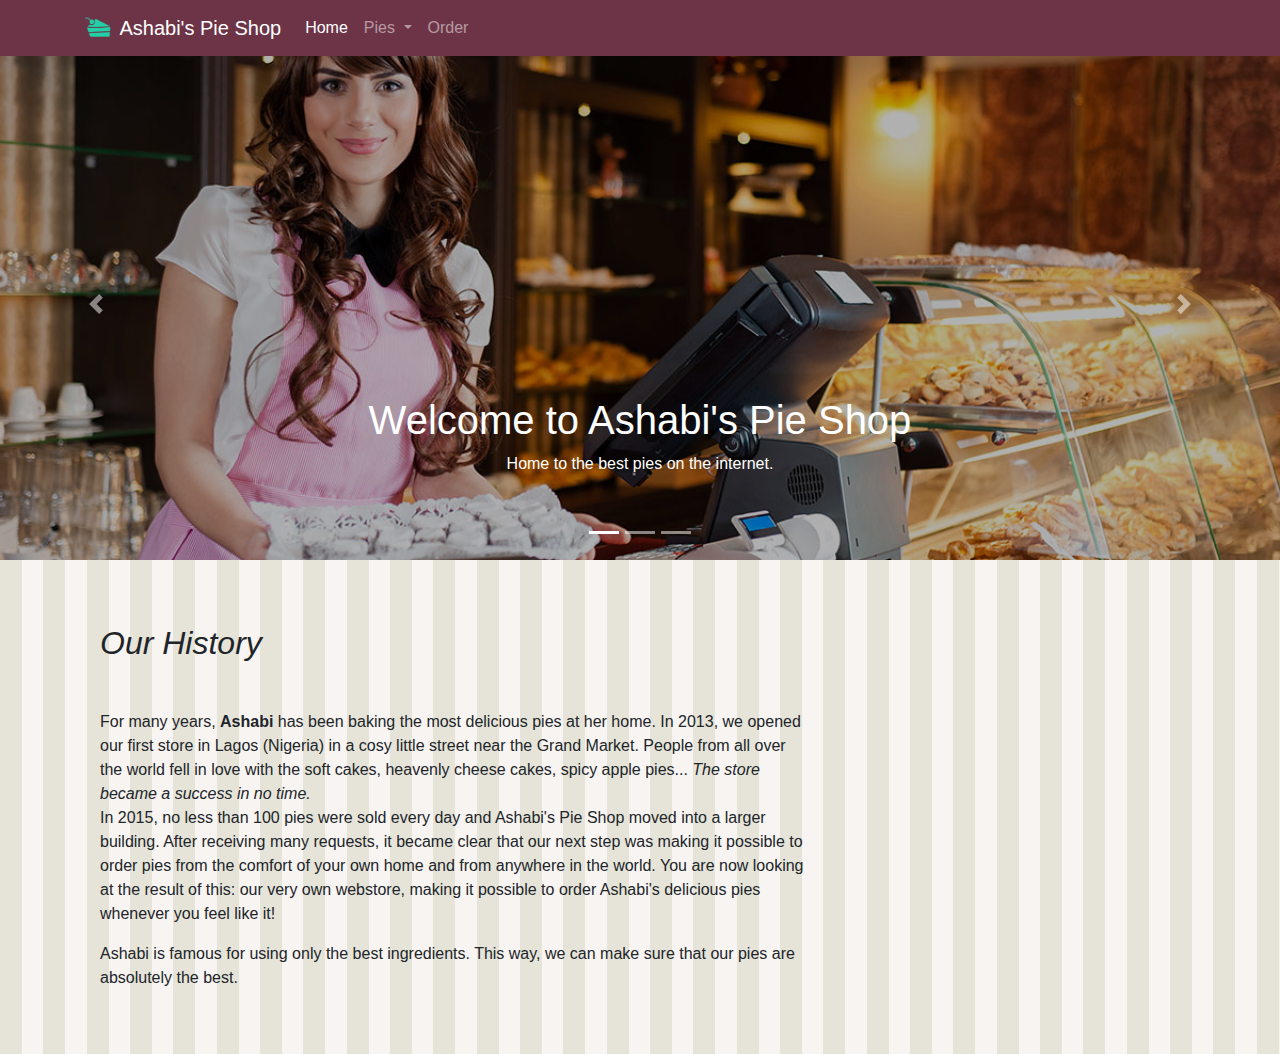
<file: index.html>
<!DOCTYPE html>

<html>

<head>
  <meta charset="utf-8">
  <meta name="viewport" content="width=device-width, initial-scale=1, shrink-to-fit=no">
  <title>Ashabi's Pie Shop</title>
  <link rel="stylesheet" href="css/bootstrap.css">
  <link rel="stylesheet" href="css/site.css">
</head>

<body>
  <header>
    <nav class="navbar navbar-expand-md navbar-dark fixed-top bg-primary">
      <div class="container">

        <a class="navbar-brand" href="index.html">
          <img src="images/pie.png" width="30" height="30" class="d-inline-block align-top" alt="">
          Ashabi's Pie Shop</a>
        <button class="navbar-toggler" type="button" data-toggle="collapse" data-target="#navbarCollapse"
          aria-controls="navbarCollapse" aria-expanded="false" aria-label="Toggle navigation">
          <span class="navbar-toggler-icon"></span>
        </button>
        <div class="collapse navbar-collapse" id="navbarCollapse">
          <ul class="navbar-nav mr-auto">
            <li class="nav-item active">
              <a class="nav-link" href="index.html">Home </a>
            </li>
            <li class="nav-item dropdown">
              <a class="nav-link dropdown-toggle" href="#" id="navbarDropdown" role="button" data-toggle="dropdown"
                aria-haspopup="true" aria-expanded="false">
                Pies
              </a>
              <div class="dropdown-menu" aria-labelledby="navbarDropdown">
                <a class="dropdown-item" href="allpies.html">Fruit pies</a>
                <a class="dropdown-item" href="allpies.html">Cheese cakes</a>
                <a class="dropdown-item" href="seasonalpies.html">Seasonal pies</a>
                <div class="dropdown-divider"></div>
                <a class="dropdown-item" href="allpies.html">All pies</a>
              </div>
            </li>
            <li class="nav-item">
              <a class="nav-link" href="order.html">Order</a>
            </li>
          </ul>
        </div>
      </div>
    </nav>
  </header>

  <main class="" role="main">
    <div id="welcomeCarousel" class="carousel slide" data-ride="carousel">
      <ol class="carousel-indicators">
        <li data-target="#welcomeCarousel" data-slide-to="0" class="active"></li>
        <li data-target="#welcomeCarousel" data-slide-to="1"></li>
        <li data-target="#welcomeCarousel" data-slide-to="2"></li>
      </ol>
      <div class="carousel-inner">
        <div class="carousel-item active welcome-carousel-image1">
          <div class="container">
            <div class="carousel-caption">
              <h1>Welcome to Ashabi's Pie Shop</h1>
              <p>Home to the best pies on the internet.</p>
            </div>
          </div>
        </div>
        <div class="carousel-item welcome-carousel-image2">
          <div class="container">
            <div class="carousel-caption text-left">
              <h1>Discover our pie subscription</h1>
              <p>Our delicious pies delivered to your door. Every week.</p>
              <p><a class="btn btn-lg btn-primary" href="order.html" role="button">Sign up today</a></p>
            </div>
          </div>
        </div>
        <div class="carousel-item welcome-carousel-image3">
          <div class="container">
            <div class="carousel-caption text-right">
              <h1>Browse the pies of summer.</h1>
              <p>Every season has its pies. Enjoy our summer fruit pies now.</p>
              <p><a class="btn btn-lg btn-primary" href="fruitpies.html" role="button">Fruit pies</a></p>
            </div>
          </div>
        </div>
      </div>
      <a class="carousel-control-prev" href="#welcomeCarousel" role="button" data-slide="prev">
        <span class="carousel-control-prev-icon" aria-hidden="true"></span>
        <span class="sr-only">Previous</span>
      </a>
      <a class="carousel-control-next" href="#welcomeCarousel" role="button" data-slide="next">
        <span class="carousel-control-next-icon" aria-hidden="true"></span>
        <span class="sr-only">Next</span>
      </a>
    </div>

    <div class="container" class="row">
      <div class="col-md-8">
        <h2 class="pb-4 mb-4 font-italic">
          Our History
        </h2>
        <p>
          For many years, <b>Ashabi</b> has been baking the most delicious pies at her home. In 2013, we
          opened our first
          store in Lagos (Nigeria) in a cosy little street near the Grand Market. People from all over the
          world fell
          in love
          with the soft cakes, heavenly cheese cakes, spicy apple pies... <i>The store became a success in no
            time.</i>
          <br>In 2015, no less than 100 pies were sold every day and Ashabi's Pie Shop moved into a larger
          building.
          After receiving many requests, it became clear that our next step was making it possible to order
          pies from the
          comfort of your own home and from anywhere in the world. You are now looking at the result of this:
          our very own
          webstore, making it possible to order Ashabi's delicious pies whenever you feel like it!
        </p>
        <p>
          Ashabi is famous for using only the best ingredients. This way, we can make sure
          that our pies are absolutely the best.
        </p>
      </div>

    </div>

  </main>

  <script src="https://code.jquery.com/jquery-3.4.1.slim.min.js"></script>
  <script src="js/bootstrap.js"></script>
</body>

</html>
</file>
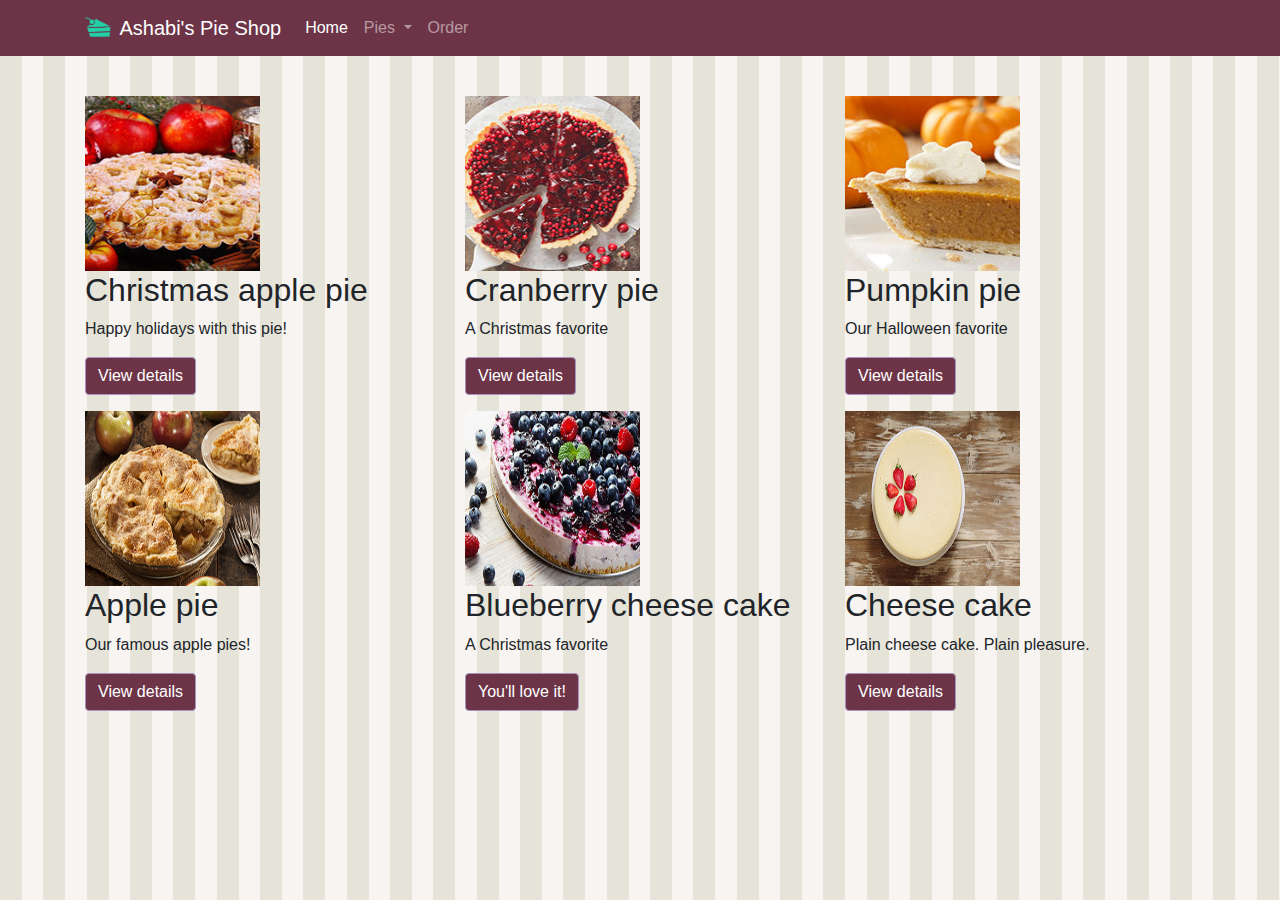
<file: allpies.html>
<!DOCTYPE html>

<html>

<head>
    <meta charset="utf-8">
    <meta name="viewport" content="width=device-width, initial-scale=1, shrink-to-fit=no">
    <link rel="stylesheet" href="css/bootstrap.css">
    <link rel="stylesheet" href="css/site.css">
</head>

<body>
    <header>
        <nav class="navbar navbar-expand-md navbar-dark fixed-top bg-primary">
          <div class="container">
    
            <a class="navbar-brand" href="index.html">
              <img src="images/pie.png" width="30" height="30" class="d-inline-block align-top" alt="">
              Ashabi's Pie Shop</a>
            <button class="navbar-toggler" type="button" data-toggle="collapse" data-target="#navbarCollapse"
              aria-controls="navbarCollapse" aria-expanded="false" aria-label="Toggle navigation">
              <span class="navbar-toggler-icon"></span>
            </button>
            <div class="collapse navbar-collapse" id="navbarCollapse">
              <ul class="navbar-nav mr-auto">
                <li class="nav-item active">
                  <a class="nav-link" href="index.html">Home </a>
                </li>
                <li class="nav-item dropdown">
                  <a class="nav-link dropdown-toggle" href="#" id="navbarDropdown" role="button" data-toggle="dropdown"
                    aria-haspopup="true" aria-expanded="false">
                    Pies
                  </a>
                  <div class="dropdown-menu" aria-labelledby="navbarDropdown">
                    <a class="dropdown-item" href="allpies.html">Fruit pies</a>
                    <a class="dropdown-item" href="allpies.html">Cheese cakes</a>
                    <a class="dropdown-item" href="allpies.html">Seasonal pies</a>
                    <div class="dropdown-divider"></div>
                    <a class="dropdown-item" href="allpies.html">All pies</a>
                  </div>
                </li>
                <li class="nav-item">
                  <a class="nav-link" href="order.html">Order</a>
                </li>
              </ul>
            </div>
          </div>
        </nav>
      </header>

    <main role="main">

        <div class="container mt-5">
            <div class="row">
                <div class="col-md-4">
                    <img width="175" height="175" src="images/products/christmasapplepiesmallsquare.jpg" alt="">
                    <h2>Christmas apple pie</h2>
                    <p>Happy holidays with this pie!</p>
                    <p><a class="btn btn-primary" href="applepie.html" role="button">View details</a></p>
                </div>
                <div class="col-md-4">
                    <img width="175" height="175" src="images/products/cranberrypiesmallsquare.jpg" alt="">
                    <h2>Cranberry pie</h2>
                    <p>A Christmas favorite</p>
                    <p><a class="btn btn-primary" href="applepie.html" role="button">View details</a></p>
                </div>
                <div class="col-md-4">
                    <img width="175" height="175" src="images/products/pumpkinpiesmallsquare.jpg" alt="">
                    <h2>Pumpkin pie</h2>
                    <p>Our Halloween favorite</p>
                    <p><a class="btn btn-primary" href="applepie.html" role="button">View details</a></p>
                </div>
            </div>

            <div class="row">
                <div class="col-md-4">
                    <img width="175" height="175" src="images/products/applepiesmall.jpg" alt="">
                    <h2>Apple pie</h2>
                    <p>Our famous apple pies!</p>
                    <p><a class="btn btn-primary" href="applepie.html" role="button">View details</a></p>
                </div>
                <div class="col-md-4">
                    <img width="175" height="175" src="images/products/blueberrycheesecakesmall.jpg" alt="">
                    <h2>Blueberry cheese cake</h2>
                    <p>A Christmas favorite</p>
                    <p><a class="btn btn-primary" href="applepie.html" role="button">You'll love it!</a></p>
                </div>
                <div class="col-md-4">
                    <img width="175" height="175" src="images/products/cheesecakesmall.jpg" alt="">
                    <h2>Cheese cake</h2>
                    <p>Plain cheese cake. Plain pleasure.</p>
                    <p><a class="btn btn-primary" href="applepie.html" role="button">View details</a></p>
                </div>
            </div>
        </div>
    </main>
    <script src="https://code.jquery.com/jquery-3.4.1.slim.min.js"></script>
    <script src="js/bootstrap.js"></script>
</body>

</html>
</file>
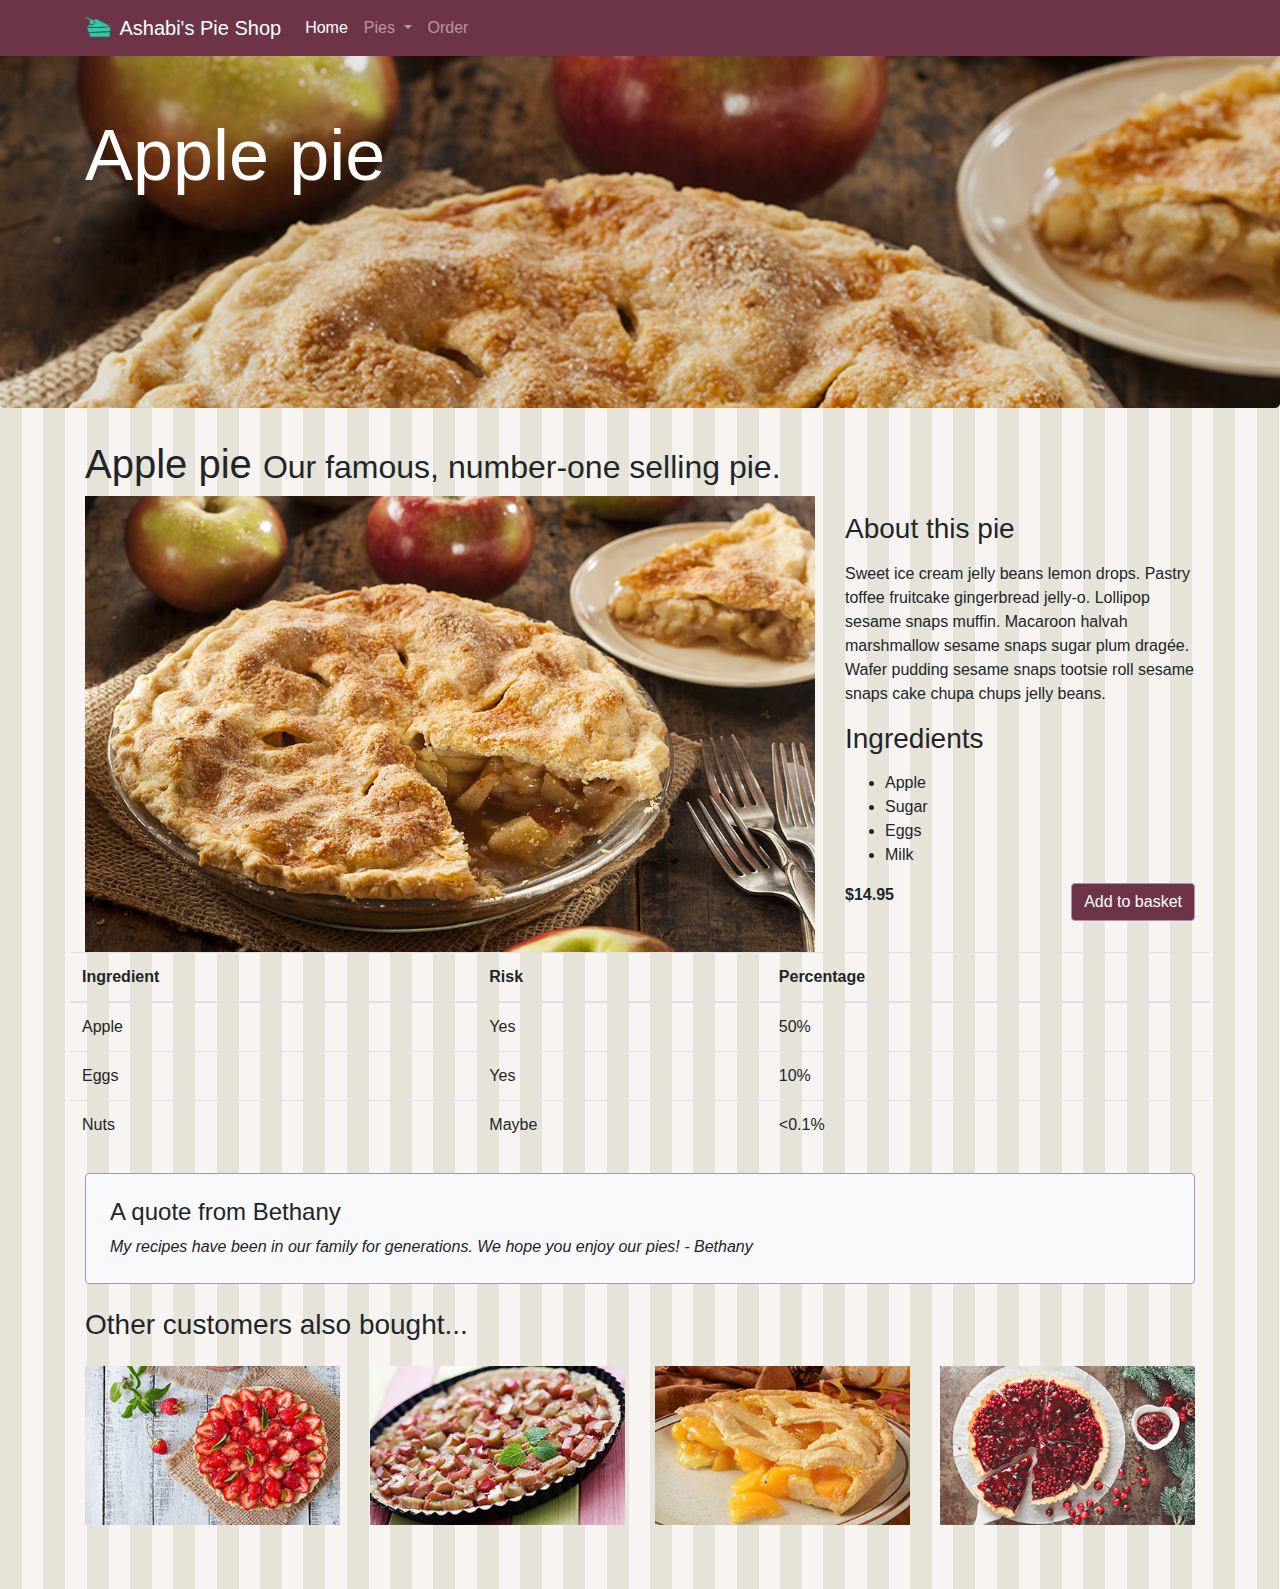
<file: applepie.html>
<!DOCTYPE html>

<html>

<head>
    <meta charset="utf-8">
    <meta name="viewport" content="width=device-width, initial-scale=1, shrink-to-fit=no">
    <link rel="stylesheet" href="css/bootstrap.css">
    <link rel="stylesheet" href="css/site.css">
</head>

<body>
    <header>
        <nav class="navbar navbar-expand-md navbar-dark fixed-top bg-primary">
            <div class="container">

                <a class="navbar-brand" href="index.html">
                    <img src="images/pie.png" width="30" height="30" class="d-inline-block align-top" alt="">
                    Ashabi's Pie Shop</a>
                <button class="navbar-toggler" type="button" data-toggle="collapse" data-target="#navbarCollapse"
                    aria-controls="navbarCollapse" aria-expanded="false" aria-label="Toggle navigation">
                    <span class="navbar-toggler-icon"></span>
                </button>
                <div class="collapse navbar-collapse" id="navbarCollapse">
                    <ul class="navbar-nav mr-auto">
                        <li class="nav-item active">
                            <a class="nav-link" href="index.html">Home </a>
                        </li>
                        <li class="nav-item dropdown">
                            <a class="nav-link dropdown-toggle" href="#" id="navbarDropdown" role="button"
                                data-toggle="dropdown" aria-haspopup="true" aria-expanded="false">
                                Pies
                            </a>
                            <div class="dropdown-menu" aria-labelledby="navbarDropdown">
                                <a class="dropdown-item" href="allpies.html">Fruit pies</a>
                                <a class="dropdown-item" href="allpies.html">Cheese cakes</a>
                                <a class="dropdown-item" href="allpies.html">Seasonal pies</a>
                                <div class="dropdown-divider"></div>
                                <a class="dropdown-item" href="allpies.html">All pies</a>
                            </div>
                        </li>
                        <li class="nav-item">
                            <a class="nav-link" href="order.html">Order</a>
                        </li>
                    </ul>
                </div>
            </div>
        </nav>
    </header>

    <main role="main">

        <div class="jumbotron jumbotron-detail-apple-pie container-fluid">
            <div class="container">
                <h1 class="display-3 text-white">Apple pie</h1>
            </div>
        </div>

        <div class="container">

            <h1>Apple pie
                <small>Our famous, number-one selling pie.</small>
            </h1>

            <div class="row">

                <div class="col-md-8">
                    <img class="img-fluid" src="images/products/applepie.jpg" alt="">
                </div>

                <div class="col-md-4">
                    <h3 class="my-3">About this pie</h3>
                    <p>Sweet ice cream jelly beans lemon drops. Pastry toffee fruitcake gingerbread jelly-o.
                        Lollipop sesame snaps muffin. Macaroon halvah marshmallow sesame snaps sugar plum dragée.
                        Wafer pudding sesame snaps tootsie roll sesame snaps cake chupa chups jelly beans.</p>
                    <h3 class="my-3">Ingredients</h3>
                    <ul>
                        <li>Apple</li>
                        <li>Sugar</li>
                        <li>Eggs</li>
                        <li>Milk</li>
                    </ul>
                    <div class="row">

                        <div class="col-md-4">
                            <strong>$14.95</strong>
                        </div>
                        <div class="col-md-8">
                            <a type="button" href="shoppingbasket.html" data-toggle="modal" data-target="#addToBasketModal"
                                class="btn btn-primary float-right">
                                Add to basket
                            </a>
                        </div>
                    </div>
                </div>
            </div>

            <div class="row">
                <!-- <div class="table-responsive"> -->
                <table class="table">
                    <!--table-dark table-hover table-bordered table-responsive  -->
                    <thead>
                        <!-- class="thead-light"-->
                        <tr>
                            <th scope="col">Ingredient</th>
                            <th scope="col">Risk</th>
                            <th scope="col">Percentage</th>
                        </tr>
                    </thead>
                    <tbody>
                        <tr>
                            <td>Apple</td>
                            <td>Yes</td>
                            <td>50%</td>
                        </tr>
                        <tr>
                            <td>Eggs</td>
                            <td>Yes</td>
                            <td>10%</td>
                        </tr>
                        <tr>
                            <td>Nuts</td>
                            <td>Maybe</td>
                            <td>&lt;0.1%</td>
                        </tr>
                    </tbody>
                </table>
                <!-- </div> -->

            </div>

            <div class="p-4 mb-3 mt-2 bg-light rounded border border-primary">
                <h4>A quote from Bethany</h4>
                <p class="mb-0 font-italic">My recipes have been in our family for generations. We hope you enjoy our
                    pies! -
                    Bethany
                </p>
            </div>

            <!-- <span class="border border-primary">test</span> -->

            <h3 class="my-4">Other customers also bought...</h3>

            <div class="row">
                <div class="col-md-3 col-sm-6 mb-3">
                    <a href="applepie.html">
                        <img class="img-fluid" src="images/products/strawberrypiesmall.jpg" alt="">
                    </a>
                </div>

                <div class="col-md-3 col-sm-6 mb-3">
                    <a href="applepie.html">
                        <img class="img-fluid" src="images/products/rhubarbpiesmall.jpg" alt="">
                    </a>
                </div>

                <div class="col-md-3 col-sm-6 mb-3">
                    <a href="applepie.html">
                        <img class="img-fluid" src="images/products/peachpiesmall.jpg" alt="">
                    </a>
                </div>

                <div class="col-md-3 col-sm-6 mb-3">
                    <a href="applepie.html">
                        <img class="img-fluid" src="images/products/cranberrypiesmall.jpg" alt="">
                    </a>
                </div>
            </div>
        </div>
    </main>

    <div class="modal fade" tabindex="-1" id="addToBasketModal" role="dialog">
        <div class="modal-dialog">
            <div class="modal-content">
                <div class="modal-header">
                    <h5 class="modal-title">Bethany's Pie Shop</h5>
                    <button type="button" class="close" data-dismiss="modal" aria-label="Close">
                        <span aria-hidden="true">&times;</span>
                    </button>
                </div>
                <div class="modal-body">
                    <p>Apple pie was added to your basket</p>
                </div>
                <div class="modal-footer">
                    <button type="button" class="btn btn-secondary" data-dismiss="modal">Continue shopping</button>
                    <button type="button" class="btn btn-primary">View basket</button>
                </div>
            </div>
        </div>
    </div>

    <script src="https://code.jquery.com/jquery-3.4.1.slim.min.js"></script>
    <script src="js/bootstrap.js"></script>

</body>

</html>
</file>
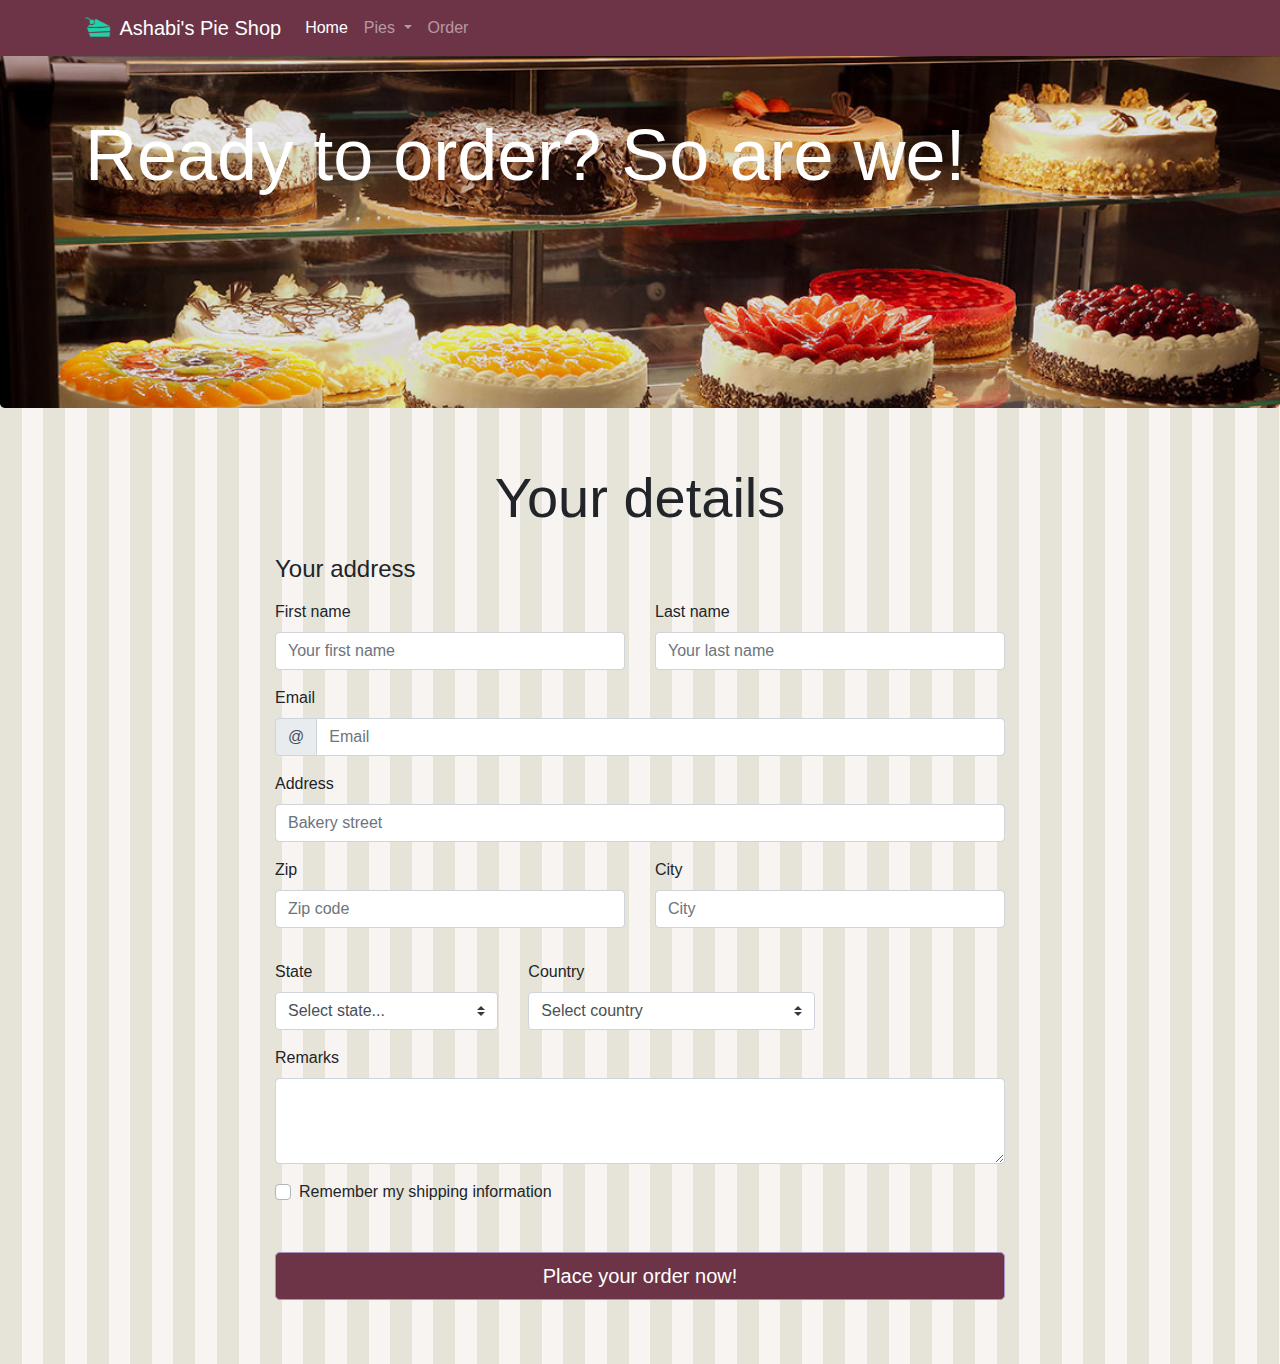
<file: order.html>
<!DOCTYPE html>

<html>

<head>
    <meta charset="utf-8">
    <meta name="viewport" content="width=device-width, initial-scale=1, shrink-to-fit=no">
    <link rel="stylesheet" href="css/bootstrap.css">
    <link rel="stylesheet" href="css/site.css">
</head>

<body>
    <header>
        <nav class="navbar navbar-expand-md navbar-dark fixed-top bg-primary">
            <div class="container">

                <a class="navbar-brand" href="index.html">
                    <img src="images/pie.png" width="30" height="30" class="d-inline-block align-top" alt="">
                    Ashabi's Pie Shop</a>
                <button class="navbar-toggler" type="button" data-toggle="collapse" data-target="#navbarCollapse"
                    aria-controls="navbarCollapse" aria-expanded="false" aria-label="Toggle navigation">
                    <span class="navbar-toggler-icon"></span>
                </button>
                <div class="collapse navbar-collapse" id="navbarCollapse">
                    <ul class="navbar-nav mr-auto">
                        <li class="nav-item active">
                            <a class="nav-link" href="index.html">Home </a>
                        </li>
                        <li class="nav-item dropdown">
                            <a class="nav-link dropdown-toggle" href="#" id="navbarDropdown" role="button"
                                data-toggle="dropdown" aria-haspopup="true" aria-expanded="false">
                                Pies
                            </a>
                            <div class="dropdown-menu" aria-labelledby="navbarDropdown">
                                <a class="dropdown-item" href="allpies.html">Fruit pies</a>
                                <a class="dropdown-item" href="allpies.html">Cheese cakes</a>
                                <a class="dropdown-item" href="allpies.html">Seasonal pies</a>
                                <div class="dropdown-divider"></div>
                                <a class="dropdown-item" href="allpies.html">All pies</a>
                            </div>
                        </li>
                        <li class="nav-item">
                            <a class="nav-link" href="order.html">Order</a>
                        </li>
                    </ul>
                </div>
            </div>
        </nav>
    </header>

    <main role="main">
        <div class="jumbotron jumbotron-other container-fluid">
            <div class="container">
                <h1 class="display-3 text-white">Ready to order? So are we!</h1>
            </div>
        </div>

        <div class="container">

            <div class="p-2 pt-md-4 pb-md-3 mx-auto text-center">
                <h1 class="display-4">Your details</h1>
            </div>

            <div class="row">


                <div class="col-md-8 offset-2">
                    <h4 class="mb-3">Your address</h4>
                    <form class="needs-validation" action="order.html" method="get" novalidate>
                        <div class="row">
                            <div class="col-md-6 mb-3 form-group">
                                <label for="firstName">First name</label>
                                <input type="text" class="form-control" id="firstName" placeholder="Your first name">
                            </div>
                            <div class="col-md-6 mb-3 form-group">
                                <label for="lastName">Last name</label>
                                <input type="text" class="form-control" id="lastName" placeholder="Your last name">
                            </div>
                        </div>

                        <div class="mb-3">
                            <label for="email">Email</label>
                            <div class="input-group">
                                <div class="input-group-prepend">
                                    <span class="input-group-text">@</span>
                                </div>
                                <input type="text" class="form-control" id="email" placeholder="Email">
                            </div>
                        </div>

                        <div class="mb-3 form-group">
                            <label for="address">Address</label>
                            <input type="text" class="form-control" id="address" placeholder="Bakery street">
                        </div>

                        <div class="mb-3">
                            <div class="row">
                                <div class="col-md-6 mb-3 form-group">
                                    <label for="zip">Zip</label>
                                    <input type="text" class="form-control" id="zip" placeholder="Zip code">
                                </div>
                                <div class="col-md-6 mb-3 form-group">
                                    <label for="city">City</span></label>
                                    <input type="text" class="form-control" id="city" placeholder="City">
                                </div>
                            </div>
                        </div>

                        <div class="row">
                            <div class="col-md-4 mb-3 form-group">
                                <label for="state">State</label>
                                <select class="custom-select d-block w-100" id="state">
                                    <option value="">Select state...</option>
                                    <option>Not applicable</option>
                                    <option> Alabama</option>
                                    <option>Alaska</option>
                                    <option>Arizona</option>
                                    <option>Arkansas</option>
                                    <option>California</option>
                                    <option>Colorado</option>
                                    <option>Connecticut</option>
                                    <option>Delaware</option>
                                    <option>Florida</option>
                                    <option>Georgia</option>
                                    <option>Hawaii</option>
                                    <option>Lagos</option>
                                </select>
                            </div>
                            <div class="col-md-5 mb-3 form-group">
                                <label for="country">Country</label>
                                <select class="custom-select d-block w-100" id="country">
                                    <option value="">Select country</option>
                                    <option>Nigeria</option>
                                    <option>France</option>
                                    <option>Germany</option>
                                    <option>United Kingdom</option>
                                    <option>United States</option>
                                </select>
                            </div>

                        </div>

                        <div class="mb-3">
                            <div class="form-group">
                                <label for="remarks">Remarks</label>
                                <textarea class="form-control" id="remarks" rows="3"></textarea>
                            </div>
                        </div>

                        <div class="mb-5">
                            <div class="custom-control custom-checkbox">
                                <input type="checkbox" class="custom-control-input" id="saveShipping">
                                <label class="custom-control-label" for="saveShipping">Remember my shipping
                                    information</label>
                            </div>
                        </div>

                        <button class="btn btn-primary btn-lg btn-block mb-3" type="submit">Place your order
                            now!</button>

                    </form>
                </div>
            </div>
    </main>

    <script src="https://code.jquery.com/jquery-3.4.1.slim.min.js"></script>
    <script src="js/bootstrap.js"></script>



</body>

</html>
</file>
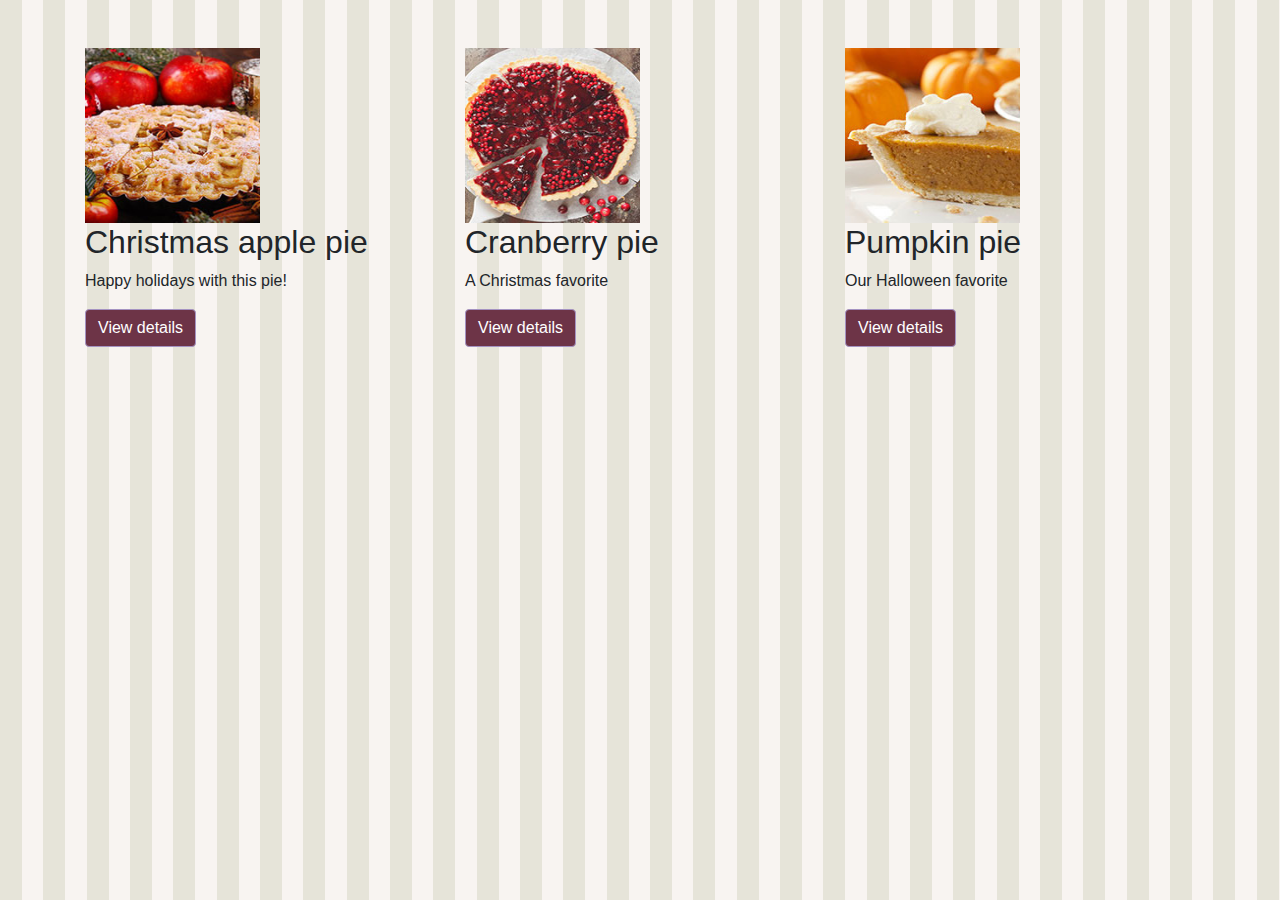
<file: seasonalpies.html>
<!DOCTYPE html>

<html>

<head>
    <meta charset="utf-8">
    <meta name="viewport" content="width=device-width, initial-scale=1, shrink-to-fit=no">
    <link rel="stylesheet" href="css/bootstrap.css">
    <link rel="stylesheet" href="css/site.css">
</head>

<body>
    <main role="main">

        <div class="container">
            <div class="row">
                <div class="col-md-4">
                    <img width="175" height="175" src="images/products/christmasapplepiesmallsquare.jpg">
                    <h2>Christmas apple pie</h2>
                    <p>Happy holidays with this pie!</p>
                    <p><a class="btn btn-primary" href="applepie.html" role="button">View details</a></p>
                </div>
                <div class="col-md-4">
                    <img width="175" height="175" src="images/products/cranberrypiesmallsquare.jpg">
                    <h2>Cranberry pie</h2>
                    <p>A Christmas favorite</p>
                    <p><a class="btn btn-primary" href="applepie.html" role="button">View details</a></p>
                </div>
                <div class="col-md-4">
                    <img width="175" height="175" src="images/products/pumpkinpiesmallsquare.jpg">
                    <h2>Pumpkin pie</h2>
                    <p>Our Halloween favorite</p>
                    <p><a class="btn btn-primary" href="applepie.html" role="button">View details</a></p>
                </div>
            </div>
        </div>
    </main>
</body>

</html>
</file>
<file: css/site.css>
body {
    padding-top: 3rem;
    padding-bottom: 3rem;
    background-image: url('../images/pattern.png');
    background-repeat: repeat;
  }
  .bg-primary{
    background-color: rgb(109, 52, 71) !important;
  }

  .btn-primary{
    background-color: rgb(109, 52, 71) !important;
    outline: none;
  }


  .jumbotron-detail-apple-pie{
    background: url('../images/products/applepie.jpg') no-repeat fixed;
  }
  
  .jumbotron-other{
    background: url('../images/carousel3.jpg') no-repeat fixed;
 }
 
   .jumbotron{
      box-shadow: inset 0 0 0 100vw rgba(0,0,0,0.1);
      height: 40vh;
      background-size: cover;
   }
  
   .carousel {
    margin-bottom: 4rem;
  }
  
  .carousel-caption {
    bottom: 3rem;
    z-index: 10;
  }

  .carousel-item {
    height: 32rem;
    max-width: 100vw;
    background-size: cover;
    background-position: center center;
    background-repeat: no-repeat;
  }

  .welcome-carousel-image1{
    box-shadow: inset 0 0 0 100vw rgba(0,0,0,0.3);
    background-image:url('../images/carousel1.jpg');
  }

  .welcome-carousel-image2{
    box-shadow: inset 0 0 0 100vw rgba(0,0,0,0.3);
    background-image:url('../images/carousel2.jpg');
  }

  .welcome-carousel-image3{
    box-shadow: inset 0 0 0 100vw rgba(0,0,0,0.3);
    background-image:url('../images/carousel3.jpg');
  }
</file>
